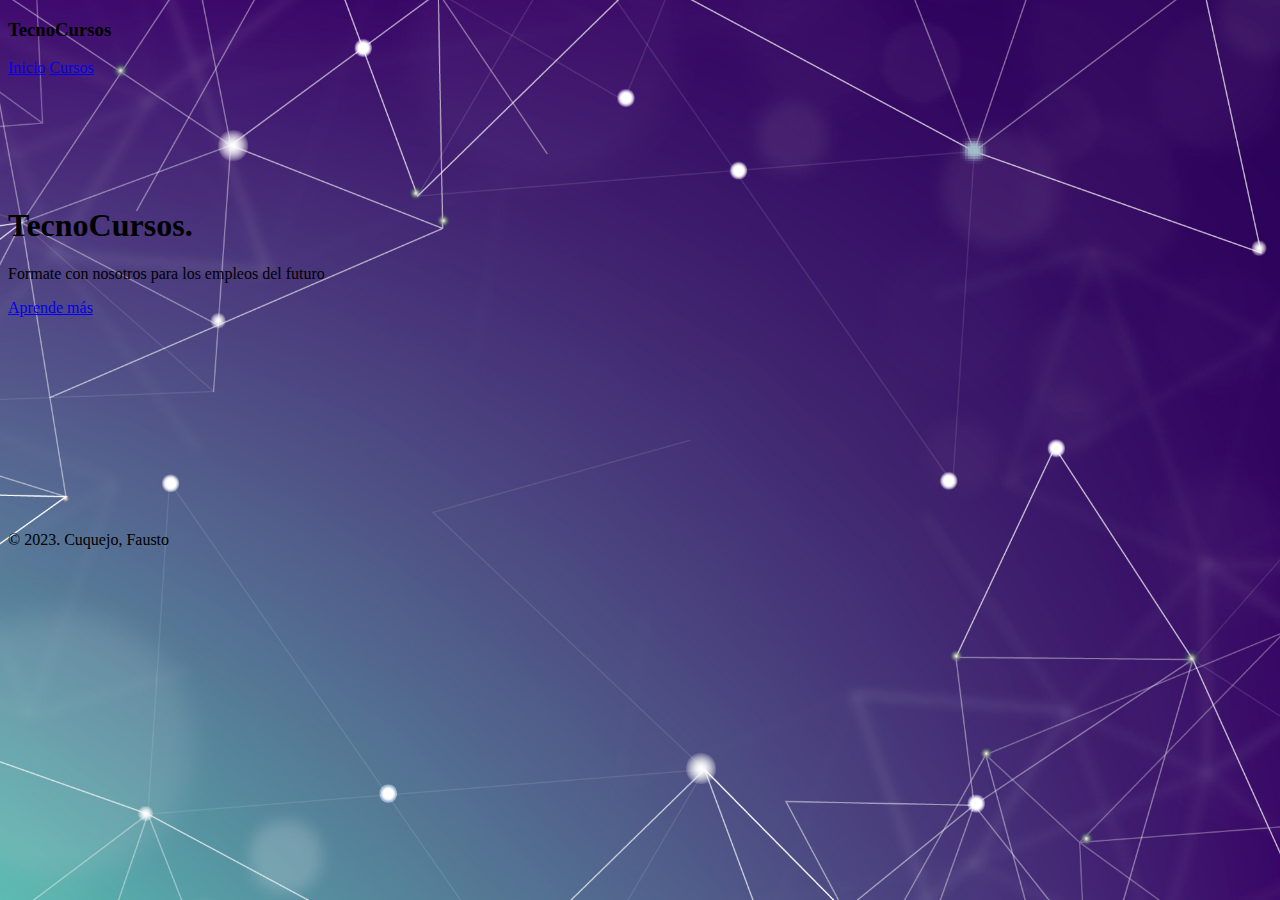
<file: index.html>
<!DOCTYPE html>
<html lang="en">
<head>
    <meta charset="UTF-8">
    <meta http-equiv="X-UA-Compatible" content="IE=edge">
    <meta name="viewport" content="width=device-width, initial-scale=1.0">
    <link rel="shortscut icon" href="logo.jpg">
    <title>TecnoCursos</title>
    <link href="https://cdn.jsdelivr.net/npm/bootstrap@5.3.0-alpha3/dist/css/bootstrap.min.css" rel="stylesheet" integrity="sha384-KK94CHFLLe+nY2dmCWGMq91rCGa5gtU4mk92HdvYe+M/SXH301p5ILy+dN9+nJOZ" crossorigin="anonymous">
    <link rel="stylesheet" href="style.css">
  </head>
<body class="d-flex h-100 text-center text-white bg-dark">
    
    <div class="cover-container d-flex w-100 h-100 p-3 mx-auto flex-column">
      <header class="mb-auto">
        <div>
          <h3 class="float-md-start mb-0">TecnoCursos</h3>
          <nav class="nav nav-masthead justify-content-center float-md-end">
            <a class= "text-white nav-link active" aria-current="page" href="index.html" >Inicio</a>
            <a class="text-white nav-link" href="cursos.html">Cursos</a>
          </nav>
        </div>
      </header>
    
      <main class="px-3">
        <br>
        <br>
        <br>
        <br>
        <br>
        <br>
    
        <h1>TecnoCursos.</h1>
        <p class="lead">Formate con nosotros para los empleos del futuro </p>
        <a href="cursos.html" class="btn btn-lg btn-secondary fw-bold border-black bg-black">Aprende más</a>
      </main>
    
      <br>
      <br>
      <br>
      <br>
      <br>
      <br>
      <br>
      <br>
      <br>
      <br>
      <br>

      <footer class="mt-auto text-white-50">
        <p>&copy; 2023. Cuquejo, Fausto</p> 
      </footer>
    </div>
    <script src="https://cdn.jsdelivr.net/npm/bootstrap@5.3.0-alpha3/dist/js/bootstrap.bundle.min.js" integrity="sha384-ENjdO4Dr2bkBIFxQpeoTz1HIcje39Wm4jDKdf19U8gI4ddQ3GYNS7NTKfAdVQSZe" crossorigin="anonymous"></script>
    </body>
    </html>
</file>
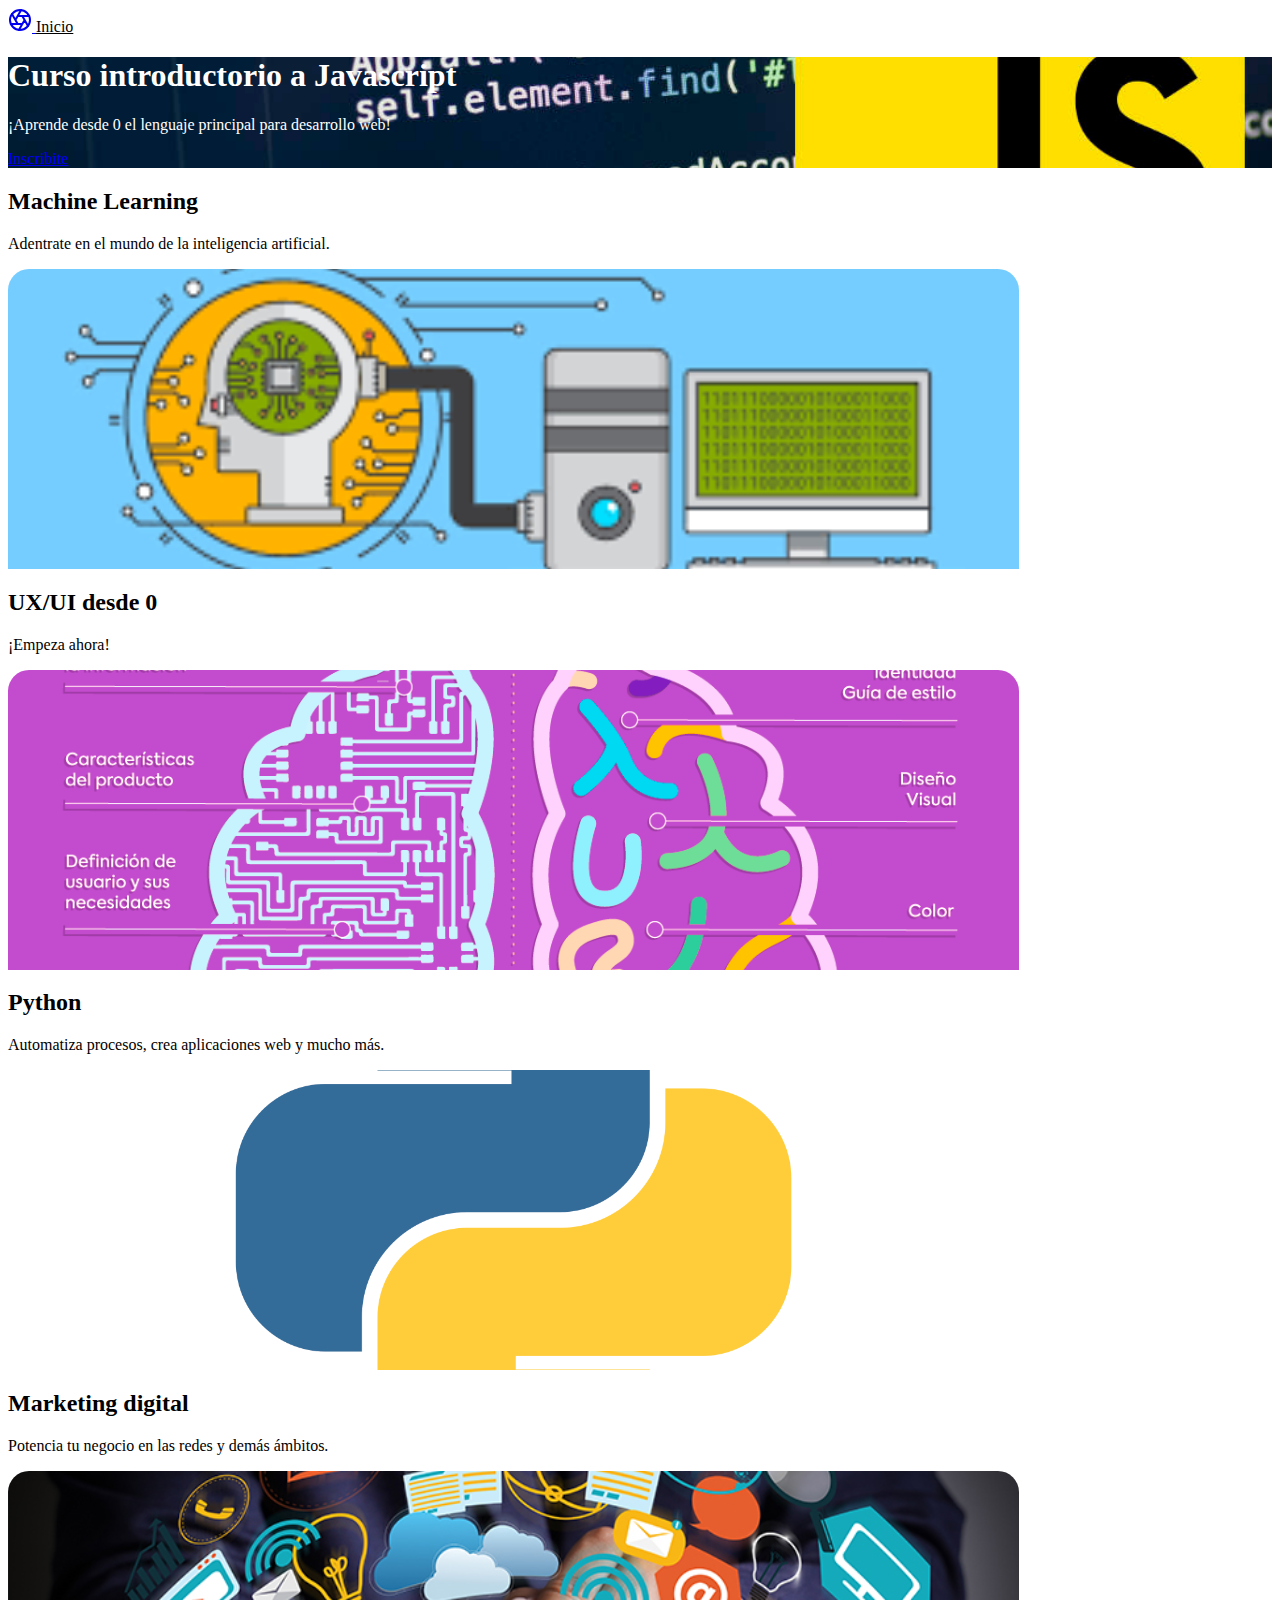
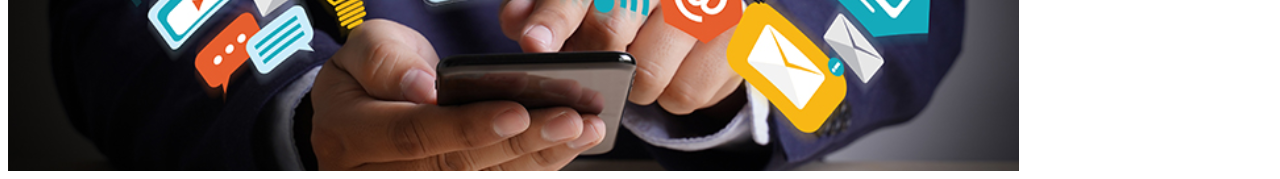
<file: cursos.html>
<!DOCTYPE html>
<html lang="en">
<head>
    <meta charset="UTF-8">
    <meta http-equiv="X-UA-Compatible" content="IE=edge">
    <meta name="viewport" content="width=device-width, initial-scale=1.0">
    <title>Cursos</title>
    <link href="https://cdn.jsdelivr.net/npm/bootstrap@5.3.0-alpha3/dist/css/bootstrap.min.css" rel="stylesheet" integrity="sha384-KK94CHFLLe+nY2dmCWGMq91rCGa5gtU4mk92HdvYe+M/SXH301p5ILy+dN9+nJOZ" crossorigin="anonymous">
    <link rel="stylesheet" href="style2.css">
</head>
<body>
   
    
        <header class="site-header sticky-top py-1">
          <nav class="container d-flex flex-column flex-md-row justify-content-between">
            <a class="py-2" href="#" aria-label="Product">
              <svg xmlns="http://www.w3.org/2000/svg" width="24" height="24" fill="none" stroke="currentColor" stroke-linecap="round" stroke-linejoin="round" stroke-width="2" class="d-block mx-auto" role="img" viewBox="0 0 24 24"><title>Product</title><circle cx="12" cy="12" r="10"></circle><path d="M14.31 8l5.74 9.94M9.69 8h11.48M7.38 12l5.74-9.94M9.69 16L3.95 6.06M14.31 16H2.83m13.79-4l-5.74 9.94"></path></svg>
            </a>
            <a id="inicio" class="py-2 d-none d-md-inline-block" href="index.html">Inicio</a>
          </nav>
        </header>
        
        <main>
          <div id="javascript" class="position-relative overflow-hidden p-3 p-md-5 m-md-3 text-center bg-light">
            <div class="col-md-5 p-lg-5 mx-auto my-5">
              <h1 class="display-4 fw-normal">Curso introductorio a Javascript</h1>
              <p class="lead fw-normal">¡Aprende desde 0 el lenguaje principal para desarrollo web!</p>
              <a class="btn btn-outline-secondary" href="#">Inscribite</a>
            </div>
            <div class="product-device shadow-sm d-none d-md-block"></div>
            <div class="product-device product-device-2 shadow-sm d-none d-md-block"></div>
          </div>
        
          <div  class="d-md-flex flex-md-equal w-100 my-md-3 ps-md-3">
            <div  class="bg-light me-md-3 pt-3 px-3 pt-md-5 px-md-5 text-center text-black overflow-hidden">
              <div  class="my-3 py-3">
                <h2 class="display-5">Machine Learning</h2>
                <p class="lead">Adentrate en el mundo de la inteligencia artificial.</p>
              </div>
              <div id="machine" class="bg-light shadow-sm mx-auto" style="width: 80%; height: 300px; border-radius: 21px 21px 0 0;"></div>
            </div>
            <div class="bg-light me-md-3 pt-3 px-3 pt-md-5 px-md-5 text-center overflow-hidden">
              <div class="my-3 p-3">
                <h2 class="display-5">UX/UI desde 0</h2>
                <p class="lead">¡Empeza ahora!</p>
              </div>
              <div id="ux" class="bg-dark shadow-sm mx-auto" style="width: 80%; height: 300px; border-radius: 21px 21px 0 0;"></div>
            </div>
          </div>
        
          <div class="d-md-flex flex-md-equal w-100 my-md-3 ps-md-3">
            <div class="bg-light me-md-3 pt-3 px-3 pt-md-5 px-md-5 text-center overflow-hidden">
              <div class="my-3 p-3">
                <h2 class="display-5">Python</h2>
                <p class="lead">Automatiza procesos, crea aplicaciones web y mucho más.</p>
              </div>
              <div id="python" class="bg-dark shadow-sm mx-auto" style="width: 80%; height: 300px; border-radius: 21px 21px 0 0;"></div>
            </div>
           
            <div class="d-md-flex flex-md-equal w-100 my-md-3 ps-md-3">
                <div class="bg-light me-md-3 pt-3 px-3 pt-md-5 px-md-5 text-center overflow-hidden">
                  <div class="my-3 p-3">
                    <h2 class="display-5">Marketing digital</h2>
                    <p class="lead">Potencia tu negocio en las redes y demás ámbitos.</p>
                  </div>
                  <div id="mark" class="bg-dark shadow-sm mx-auto" style="width: 80%; height: 300px; border-radius: 21px 21px 0 0;"></div>
                </div>

    <script src="https://cdn.jsdelivr.net/npm/bootstrap@5.3.0-alpha3/dist/js/bootstrap.bundle.min.js" integrity="sha384-ENjdO4Dr2bkBIFxQpeoTz1HIcje39Wm4jDKdf19U8gI4ddQ3GYNS7NTKfAdVQSZe" crossorigin="anonymous"></script>
</body>
</html>
</file>
<file: style.css>
body{
    background-image: linear-gradient(rgba(0, 213, 255, 0), rgba(249, 249, 249, 0)),  
     url("imagee.jpg");
     background-repeat: no-repeat;
     background-size: cover;
}
</file>
<file: style2.css>
#javascript {
    background-image: url('el_remozado_javascript.imagen.jpg');
  background-size: cover;
  background-position: center;
  color: white;
}
#machine {
    background-image: url('download.png');
    background-size: cover;
    background-position: center;
}

#inicio {
    color: black;
}

#ux {
    background-image: url('UX-UI-interna-1.png');
  background-size: cover;
  background-position: center;
}

#python{
    background-image: url('python-programming-language.png');
    background-size: cover;
    background-position: center;  
}

#mark{
    background-image: url('por-que-investir-em-marketing-digital.jpg');
    background-size: cover;
    background-position: center;
}
</file>
